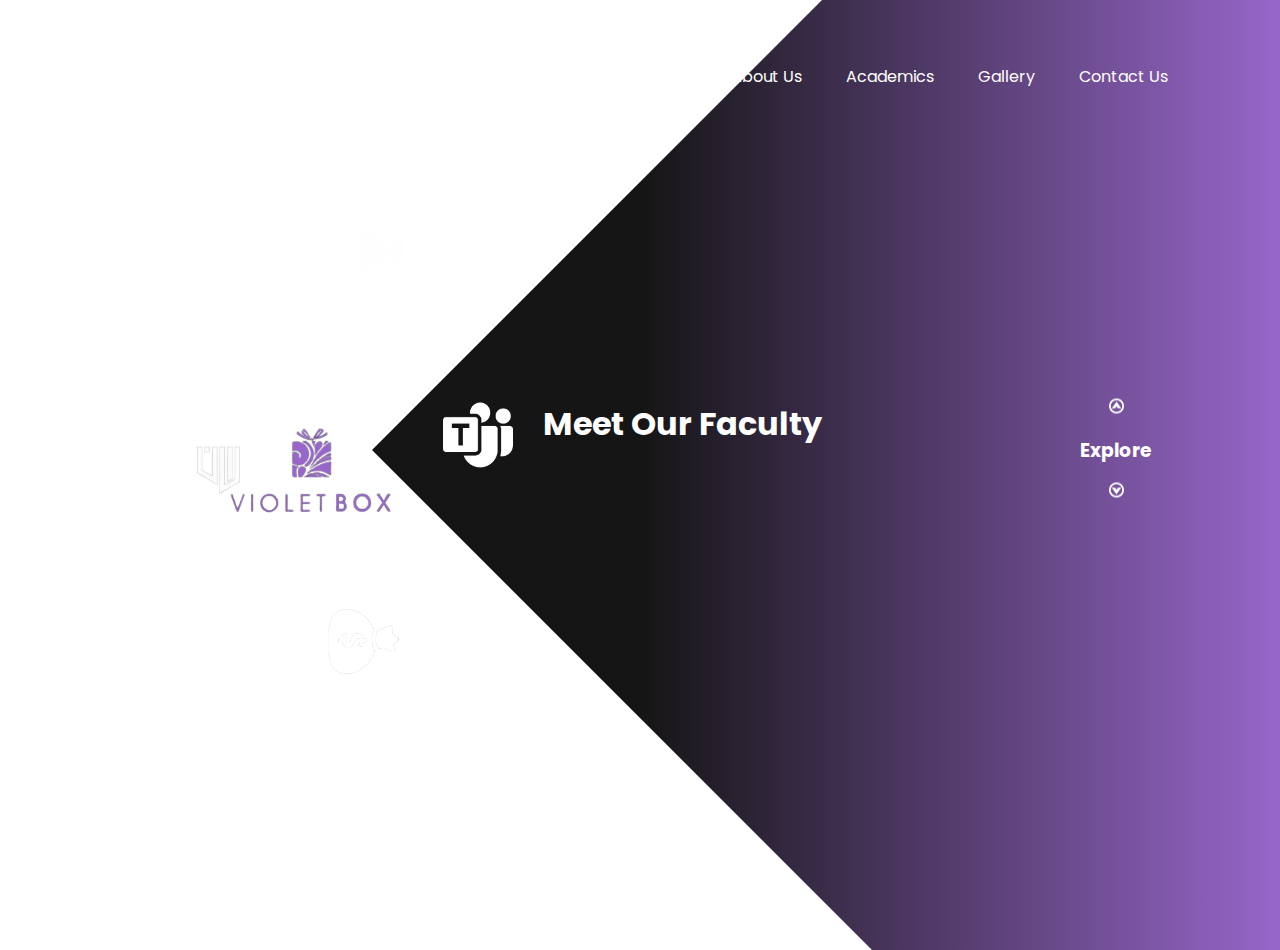
<file: index.html>
<!DOCTYPE html>
    <html lang="en">
    <head>
        <title> About Us</title>
        <link rel="stylesheet" href="styles.css">
        <meta charset="UTF-8">
        <meta name="viewport" content="width=device-width, initial-scale=1.0">
    </head>
    <body>
        <header>
            <a href="#" id="logo"><img src="images/logoclear.png"></a>
            <ul>
                <li><a href='para.html'>Home</a></li>
                <li><a href='index.html'>About Us</a></li>
                <li><a href='academics.html'>Academics</a></li>
                <li><a href='gallery.html'>Gallery</a></li>
                <li><a href='contactus.html'>Contact Us</a></li>
            </ul>
        </header>

            <div class ="information">
                <div class="overlay"></div>
                <img src="images/logoclear.png" class="violet">
                <div id="circle">
                    <div class="feature one">
                        <img src="images/meet.png">
                        <div>
                            <h1>Meet Our Faculty</h1>
                        </div>
                    </div>
                    <div class="feature two">
                        <img src="images/achiv.png">
                        <div>
                            <h1>Achivements</h1>
                        </div>
                    </div>
                    <div class="feature three">
                        <img src="images/infra.png">
                        <div>
                            <h1>Infrastructure</h1>
                        </div>
                    </div>
                    <div class="feature four">
                        <img src="images/fee.png">
                        <div>
                            <h1>Fee Structure</h1>
                        </div>
                    </div>
                </div>

            </div>
            <div class="controls">
                <img src="images/arrow.png" id="upBtn">
                <h3>Explore</h3>
                <img src="images/arrow.png" id="doBtn">
            </div>

        </div>

        <script>
            var circle=document.getElementById("circle");
            var upBtn=document.getElementById("upBtn");
            var doBtn=document.getElementById("doBtn");

            var rotateValue=circle.style.transform;
            var rotateSum;

            upBtn.onclick=function()
            {
                rotateSum=rotateValue +"rotate(-90deg)";
                circle.style.transform = rotateSum;
                rotateValue=rotateSum; 
            }

            doBtn.onclick=function()
            {
                rotateSum=rotateValue +"rotate(90deg)";
                circle.style.transform = rotateSum;
                rotateValue=rotateSum; 
            }

        </script>
    </body>
    </html>
</file>
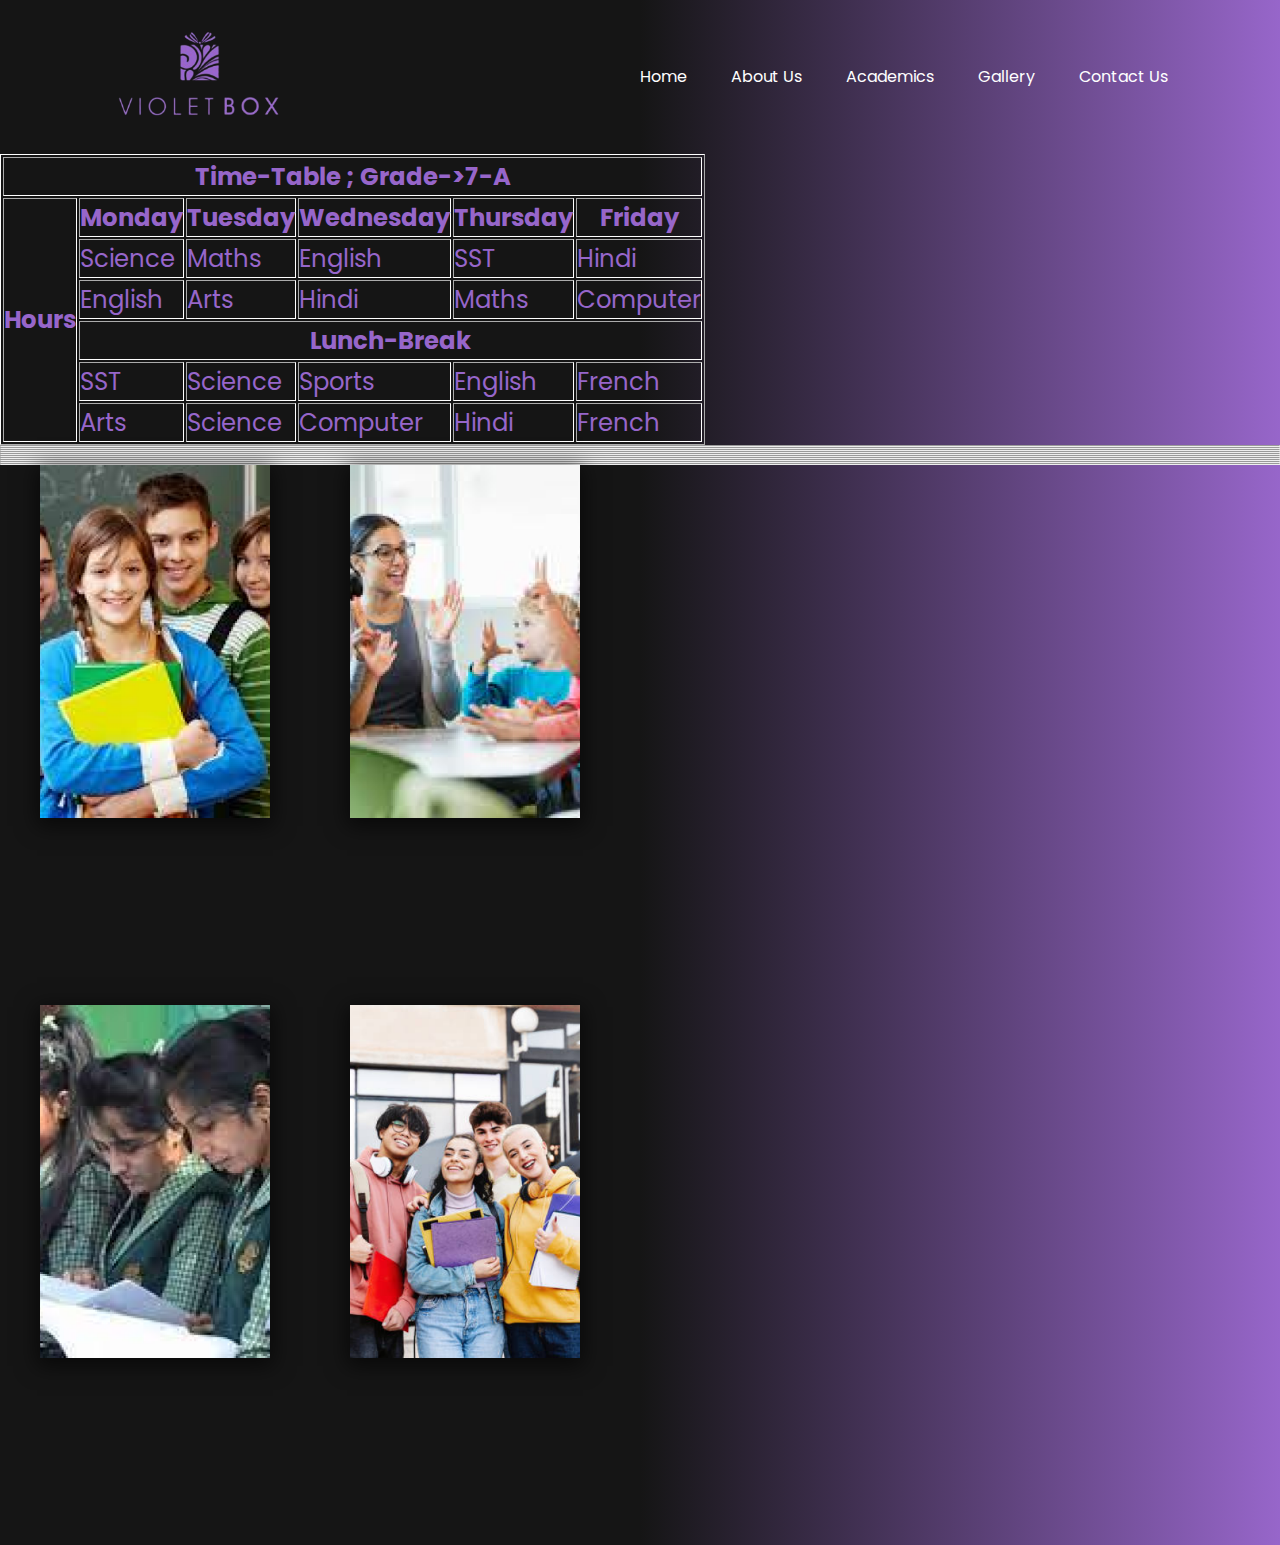
<file: academics.html>
<!DOCTYPE html>
<html lang="en">
<head>
    <meta charset="UTF-8">
    <meta name="viewport" content="width=device-width, initial-scale=1.0">
    <title>Academics</title>
    <link rel="stylesheet" type="text/css" href="stylea.css">
</head>
<body>
    <header>
        <a href="#" id="logo"><img src="images/logoclear.png"></a>
        <ul>
            <li><a href='para.html'>Home</a></li>
            <li><a href='index.html'>About Us</a></li>
            <li><a href='academics.html'>Academics</a></li>
            <li><a href='gallery.html'>Gallery</a></li>
            <li><a href='contactus.html'>Contact Us</a></li>
        </ul>
    </header>
    <table border="1" align="center">
        <tr>
            <th colspan="6"> Time-Table ; Grade->7-A</th>
        </tr>
        <tr>
            <th rowspan="6"> Hours </th>
            <th> Monday</th>
            <th>Tuesday</th>
            <th>Wednesday</th>
            <th>Thursday</th>
            <th>Friday</th>
            <tr>
                <td>Science</td>
                <td>Maths</td>
                <td>English</td>
                <td>SST</td>
                <td>Hindi</td>
            </tr>
            <tr>
                <td>English</td>
                <td>Arts</td>
                <td>Hindi</td>
                <td>Maths</td>
                <td>Computer</td>
            </tr>
            <tr>
                <th colspan="6"> Lunch-Break</th>
            </tr>
            <tr>
                <td>SST</td>
                <td>Science</td>
                <td>Sports</td>
                <td>English</td>
                <td>French</td>
            </tr>
            <tr>
                <td>Arts</td>
                <td>Science</td>
                <td>Computer</td>
                <td>Hindi</td>
                <td>French</td>
            </tr>
        </tr>
    </table>
    <hr>
    <hr>
    <hr>
    <hr>
    <hr>
    <hr>
    <hr>
    <hr>
    <hr>
    <hr>
    <div class="hero-container">
        <div class="main-container">
          <div class="poster-container">
            <a href="#"><img src="images/image 5.png" class="poster" align="right"></a>
          </div>
          <div class="ticket-container">
            <div class="ticket__content">
              <h4 class="ticket__movie-title">CBSE BORD MATERIAL</h4>
              <p class="ticket__movie-slogan">
                GET THE MATERIAL HERE
              </p>
              <p class="ticket__current-price">GRADE(1-12)</p>
              <p class="ticket__old-price"></p>
              <button class="ticket__buy-btn">DOWNLOAD NOW</button>
            </div>
          </div>
        </div>
        <div class="main-container">
            <div class="poster-container">
              <a href="#"><img src="images/image 6.png" class="poster" /></a>
            </div>
            <div class="ticket-container">
              <div class="ticket__content">
                <h4 class="ticket__movie-title">NURSERY</h4>
                <p class="ticket__movie-slogan">GET THE MATERIAL HERE</p>
                <p class="ticket__current-price">(UKG,LKG,SKG)</p>
                <p class="ticket__old-price"></p>
                <button class="ticket__buy-btn">DOWNLOAD NOW</button>
              </div>
            </div>
          </div>
        </div>
    <div class="state-container">
        <div class="main-container">
          <div class="poster-container">
            <a href="#"><img src="images/image 7.png" class="poster" align="right"></a>
          </div>
          <div class="ticket-container">
            <div class="ticket__content">
              <h4 class="ticket__movie-title">STATE BORD MATERIAL</h4>
              <p class="ticket__movie-slogan">
                GET THE MATERIAL HERE
              </p>
              <p class="ticket__current-price">GRADE(8-12)</p>
              <p class="ticket__old-price"></p>
              <button class="ticket__buy-btn">DOWNLOAD NOW</button>
            </div>
          </div>
        </div>
    
        <div class="main-container">
          <div class="poster-container">
            <a href="#"><img src="images/image 3.png" class="poster" /></a>
          </div>
          <div class="ticket-container">
            <div class="ticket__content">
              <h4 class="ticket__movie-title">INTERNATIONAL-BOARD</h4>
              <p class="ticket__movie-slogan">GET THE MATERIAL HERE</p>
              <p class="ticket__current-price">GRADE(5-12)</p>
              <p class="ticket__old-price"></p>
              <button class="ticket__buy-btn">DOWNLOAD NOW</button>
            </div>
          </div>
        </div>
      </div>
    
</body>
</html>
</file>
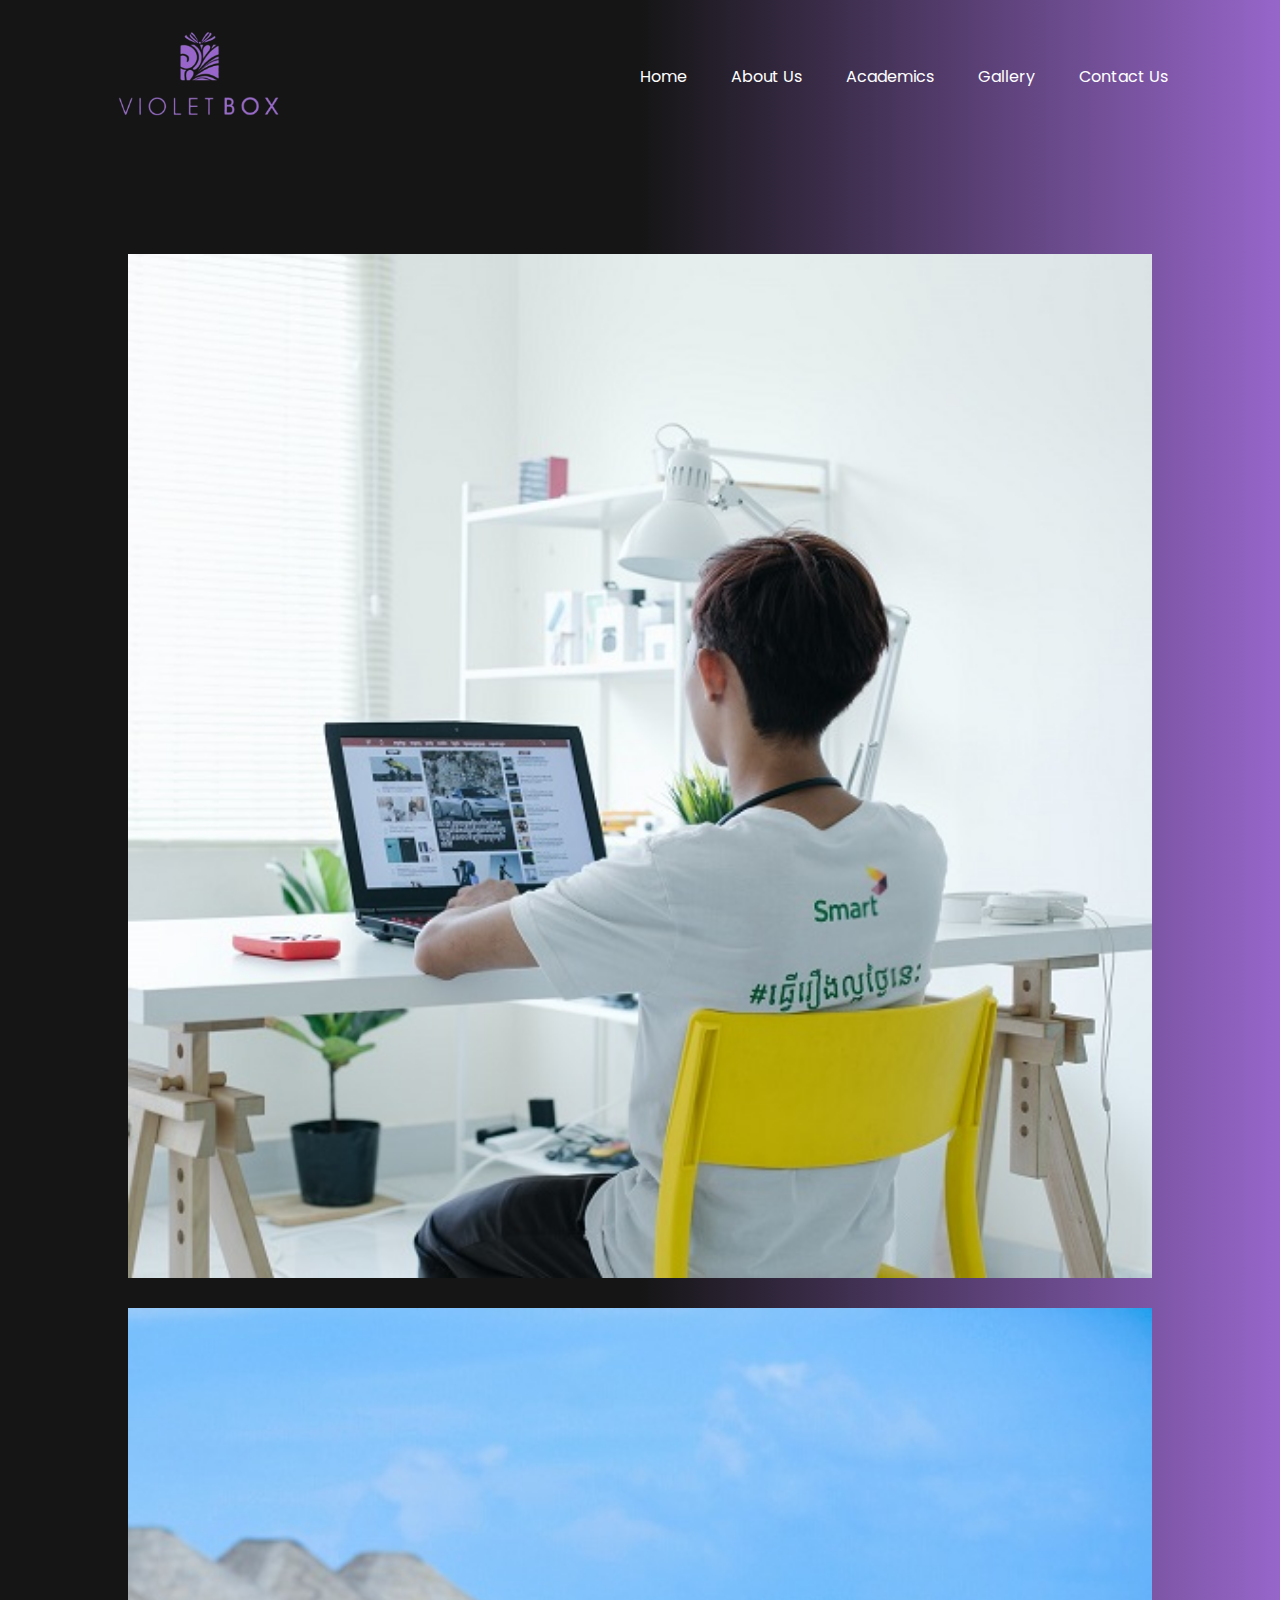
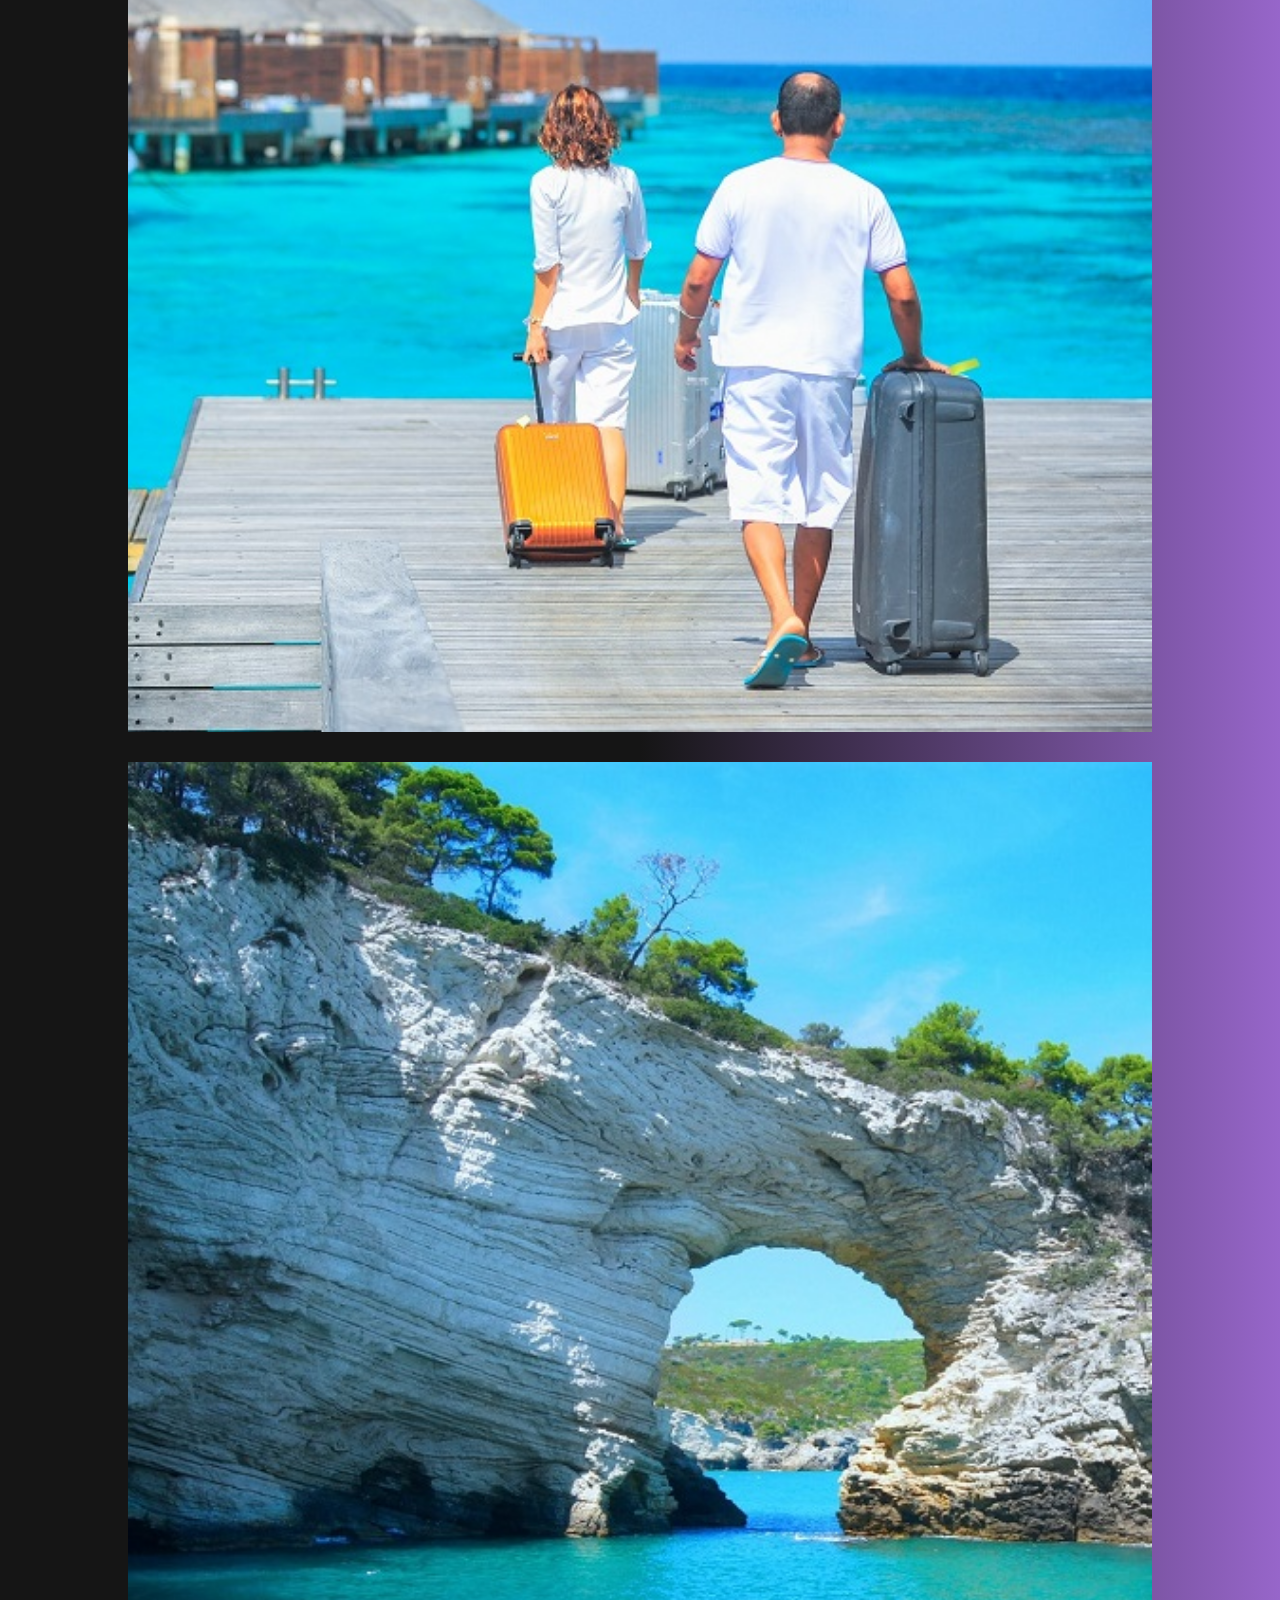
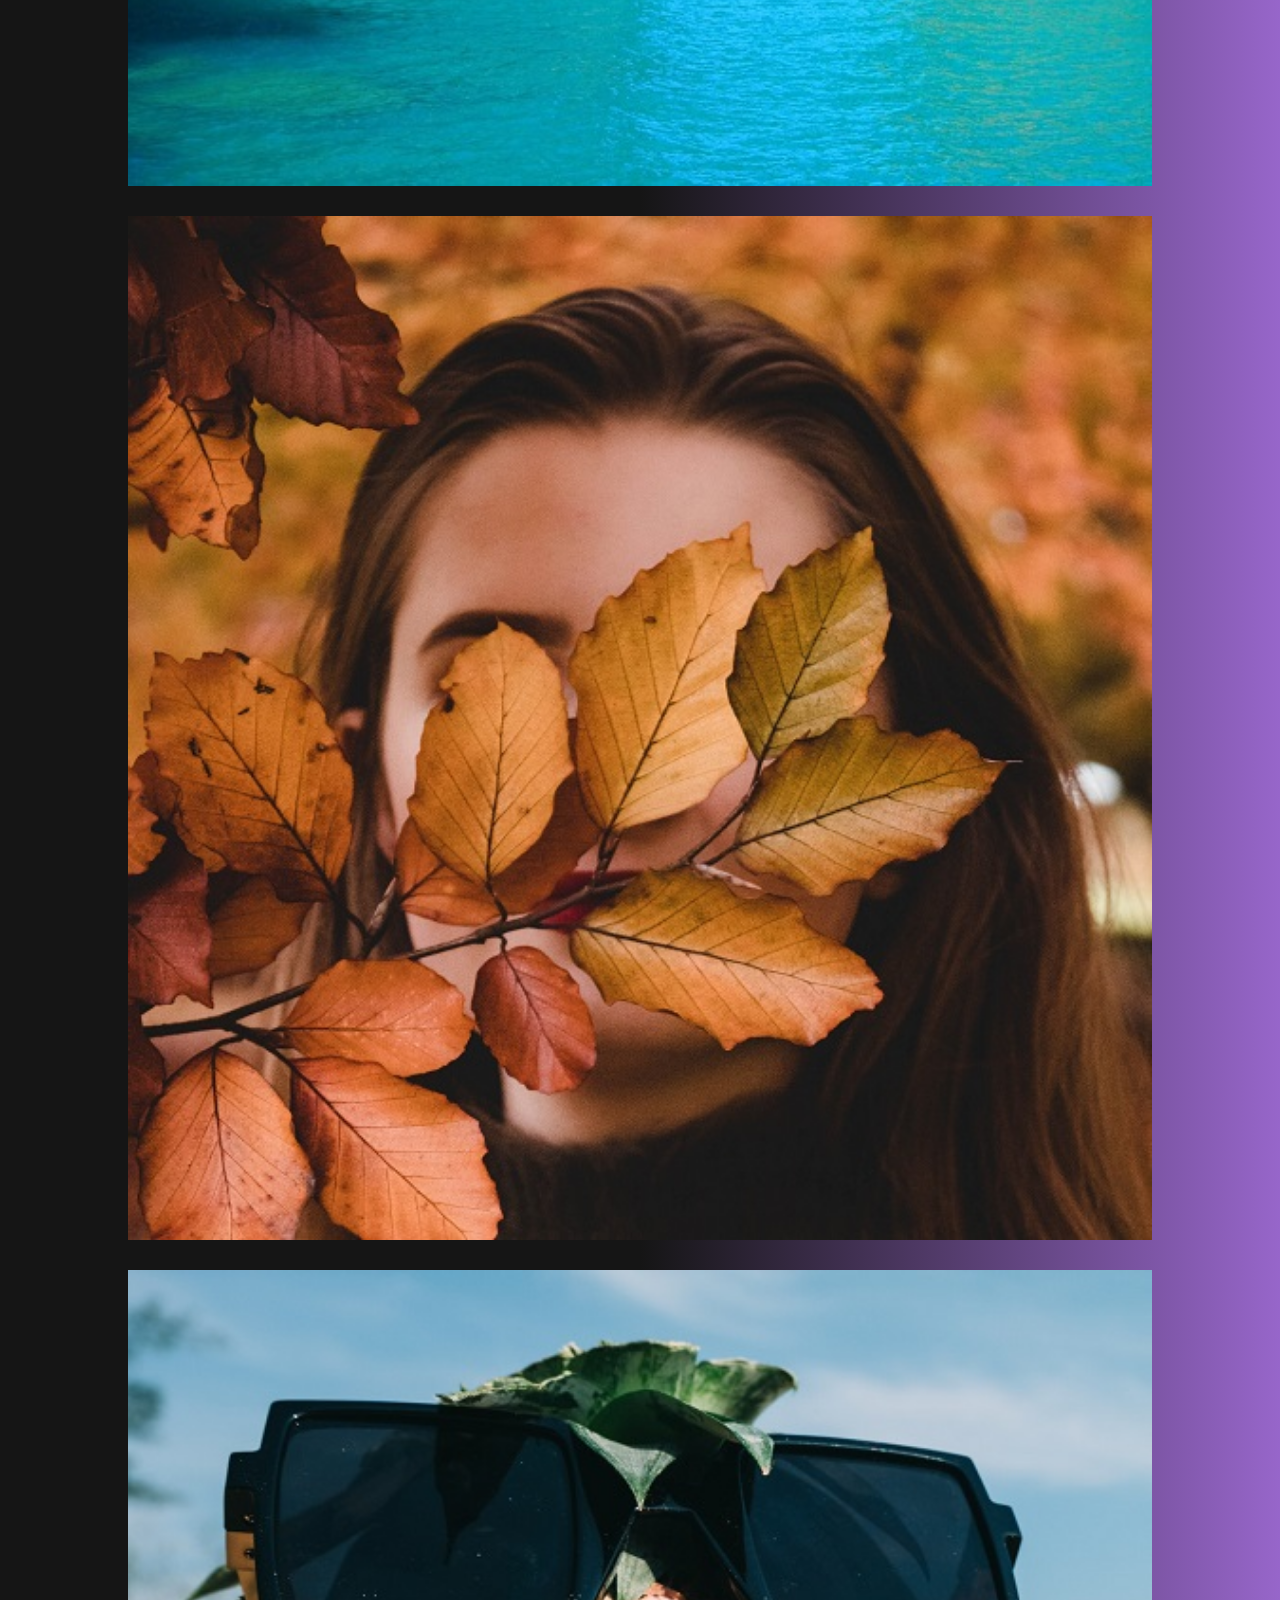
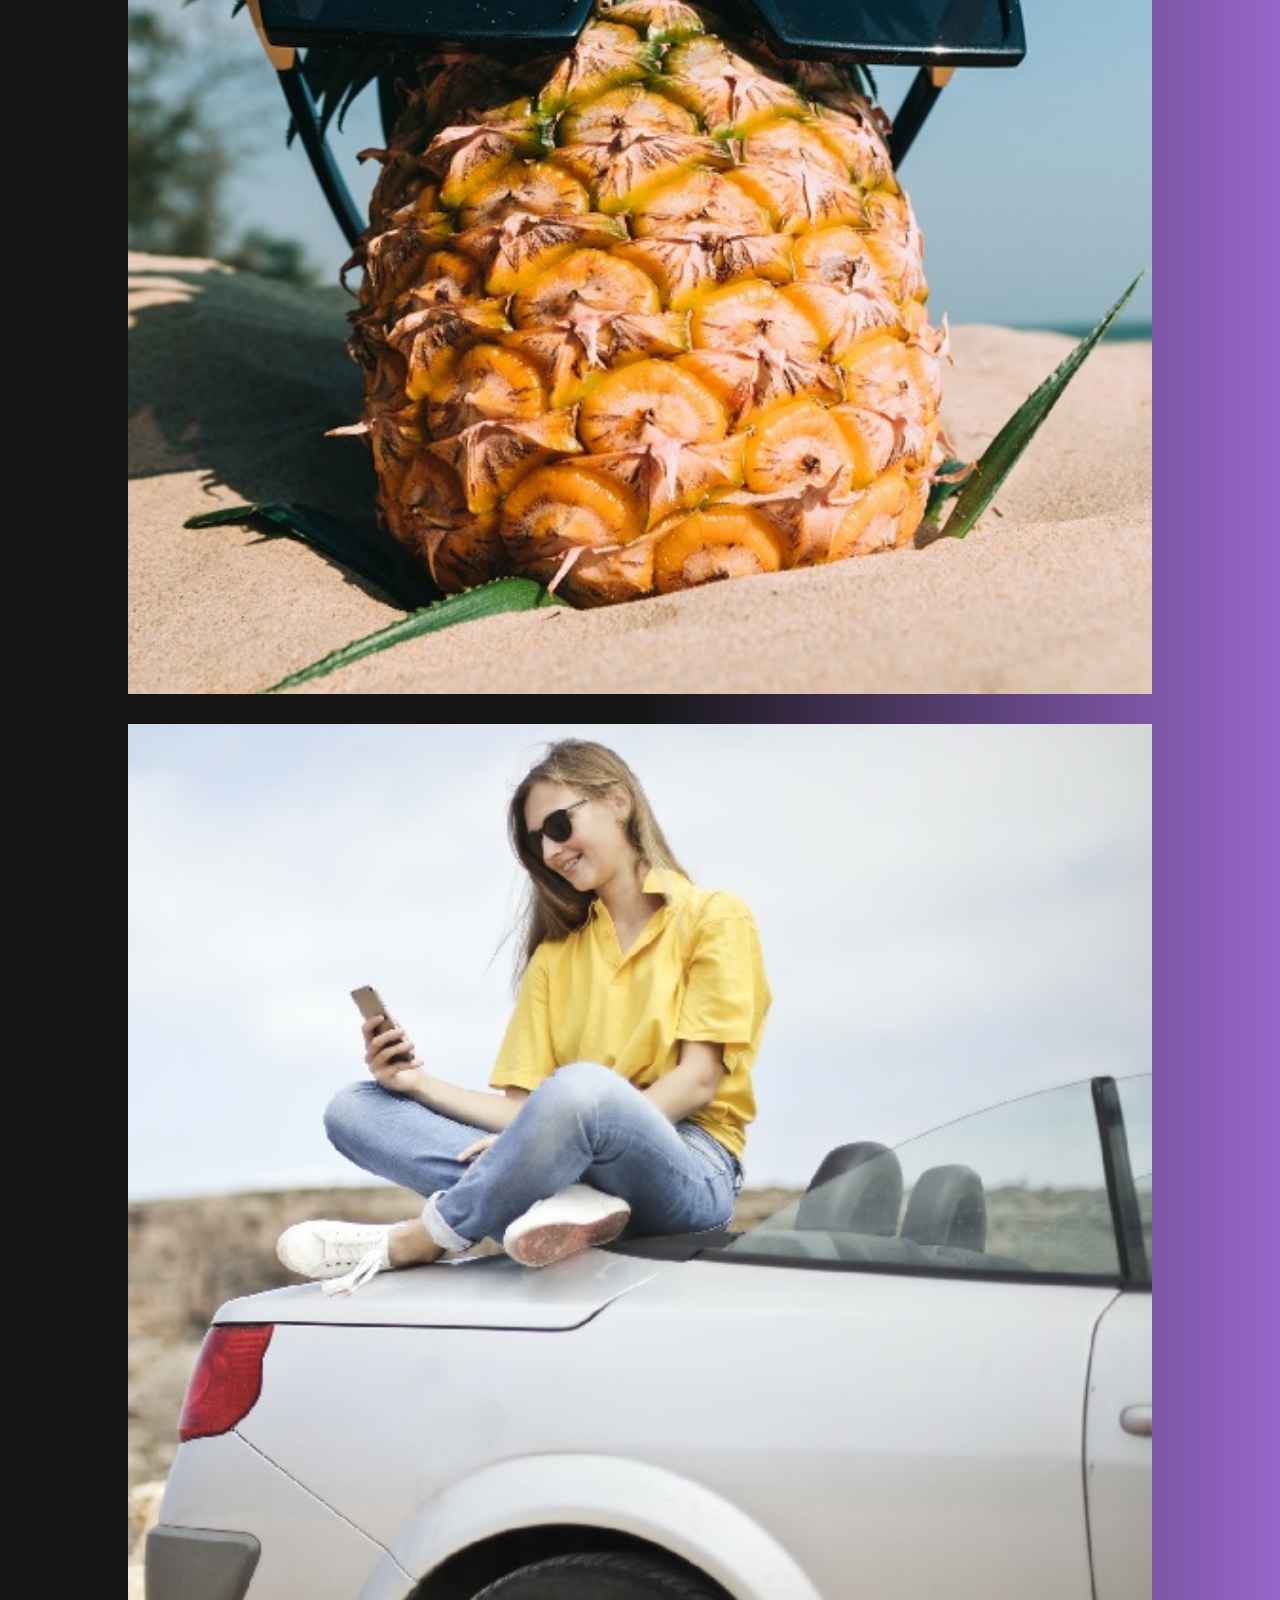
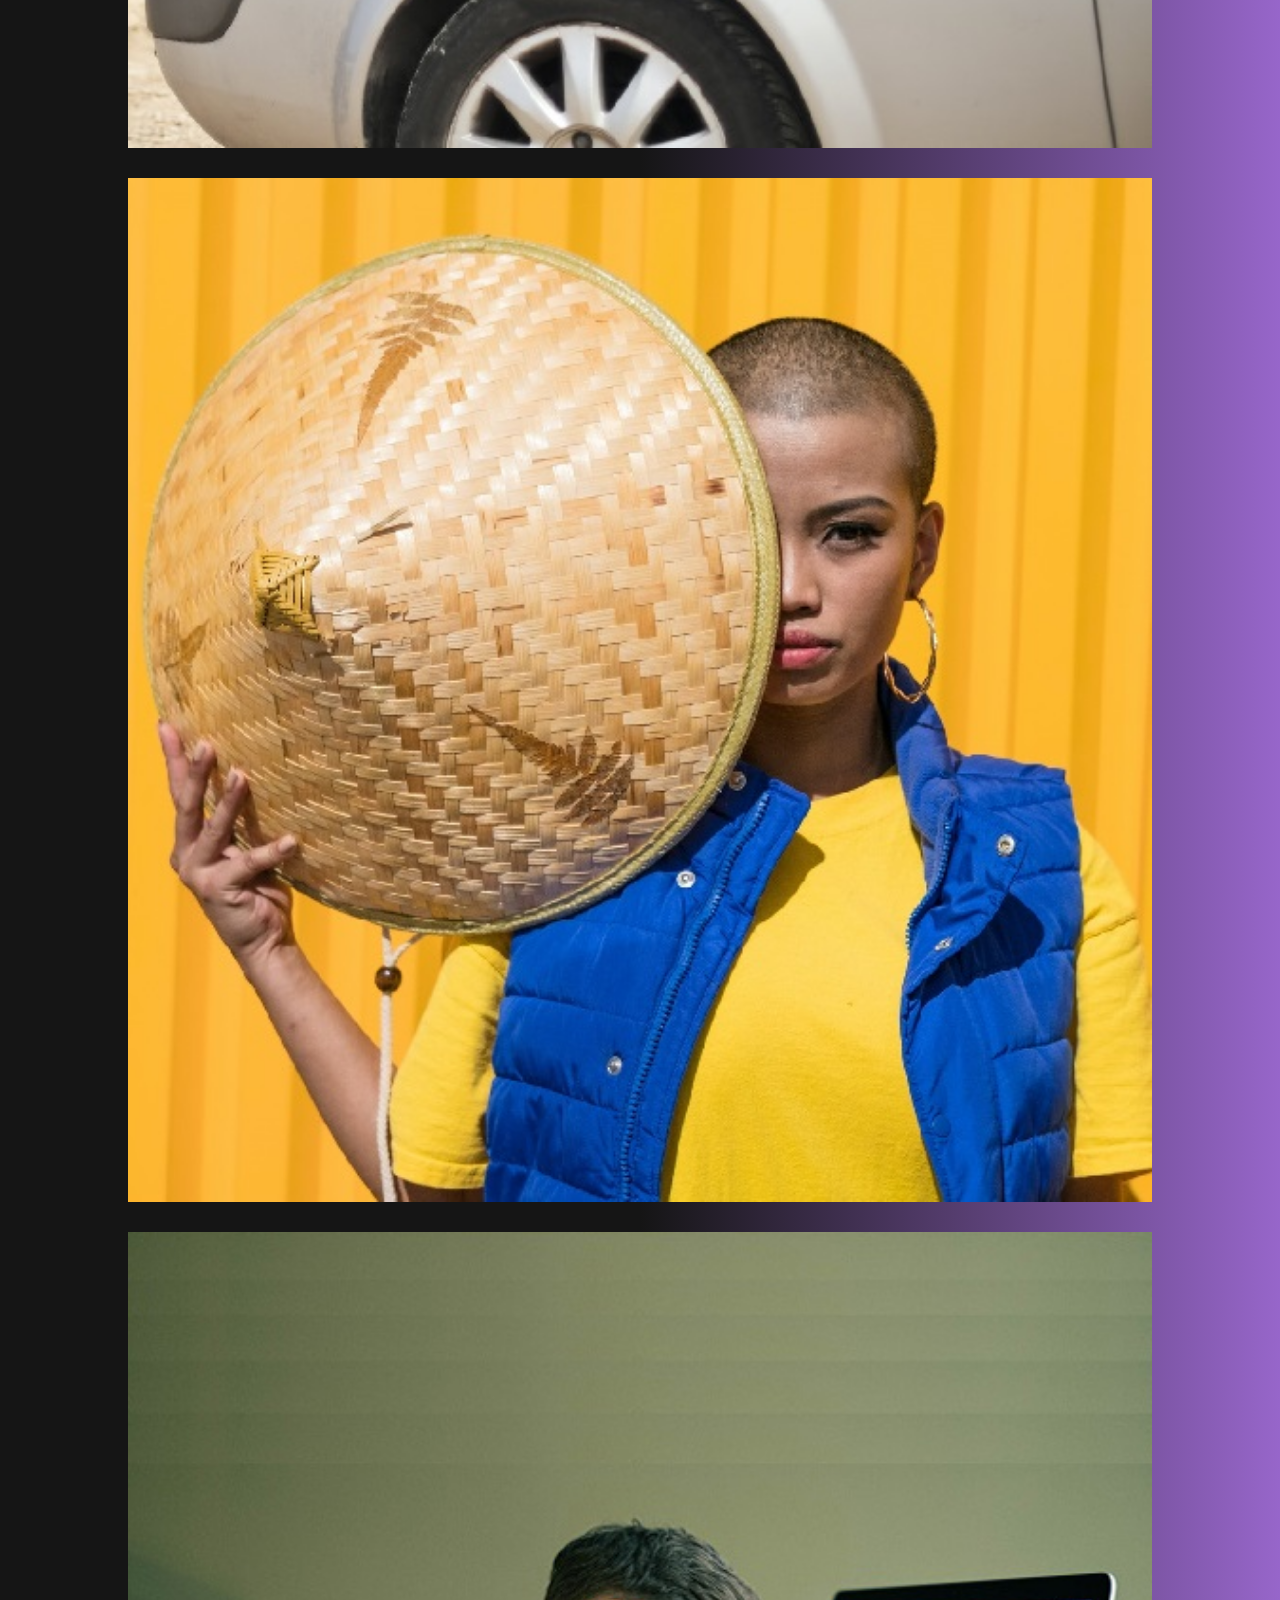
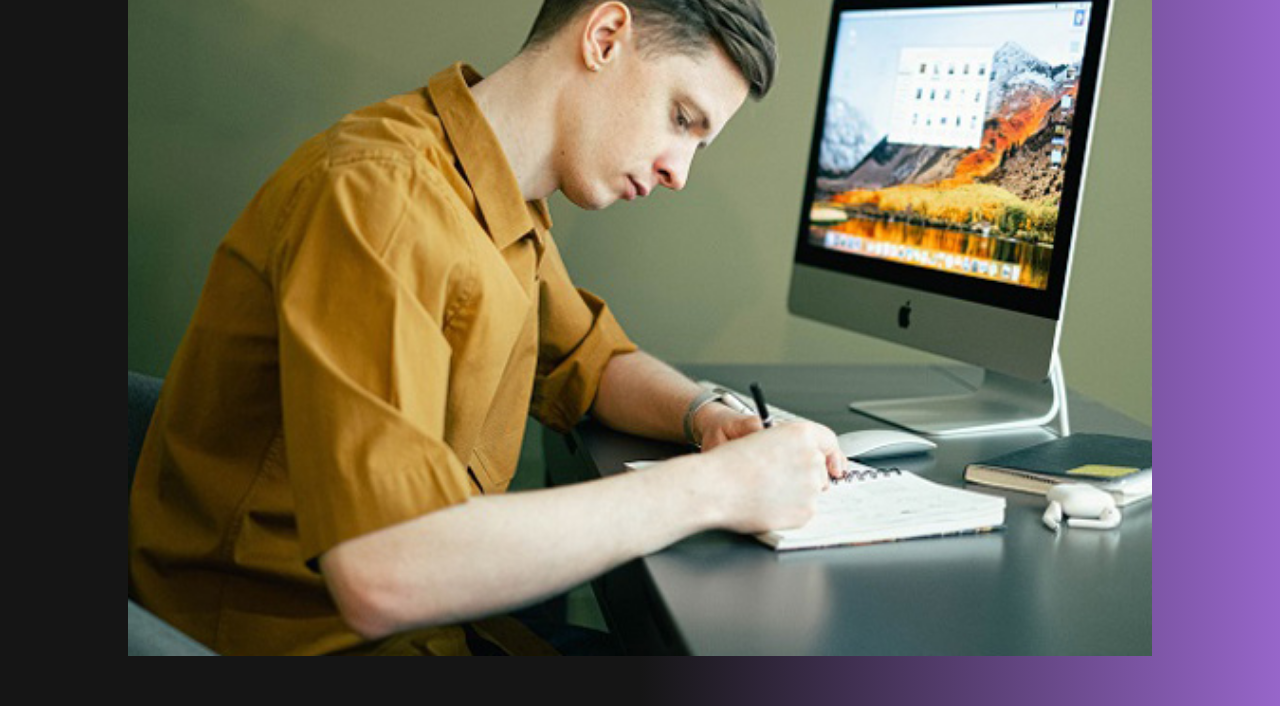
<file: gallery.html>
<!DOCTYPE html>
<html lang="en">
<head>
    <meta charset="UTF-8">
    <meta name="viewport" content="width=device-width, initial-scale=1.0">
    <link rel="stylesheet" type="text/css" href="styleg.css">
    <title>Gallery</title>
</head>
<body>
    <header>
        <a href="#" id="logo"><img src="images/logoclear.png"></a>
        <ul>
            <li><a href='para.html'>Home</a></li>
            <li><a href='index.html'>About Us</a></li>
            <li><a href='academics.html'>Academics</a></li>
            <li><a href='gallery.html'>Gallery</a></li>
            <li><a href='contactus.html'>Contact Us</a></li>
        </ul>
    </header>
    <div class="img-gallery">
        <img src="images/img1.jpg">
        <img src="images/img2.jpg">
        <img src="images/img3.jpg">
        <img src="images/img4.jpg">
        <img src="images/img5.jpg">
        <img src="images/img6.jpg">
        <img src="images/img7.jpg">
        <img src="images/img8.jpg">
    </div>
    
</body>
</html>
</file>
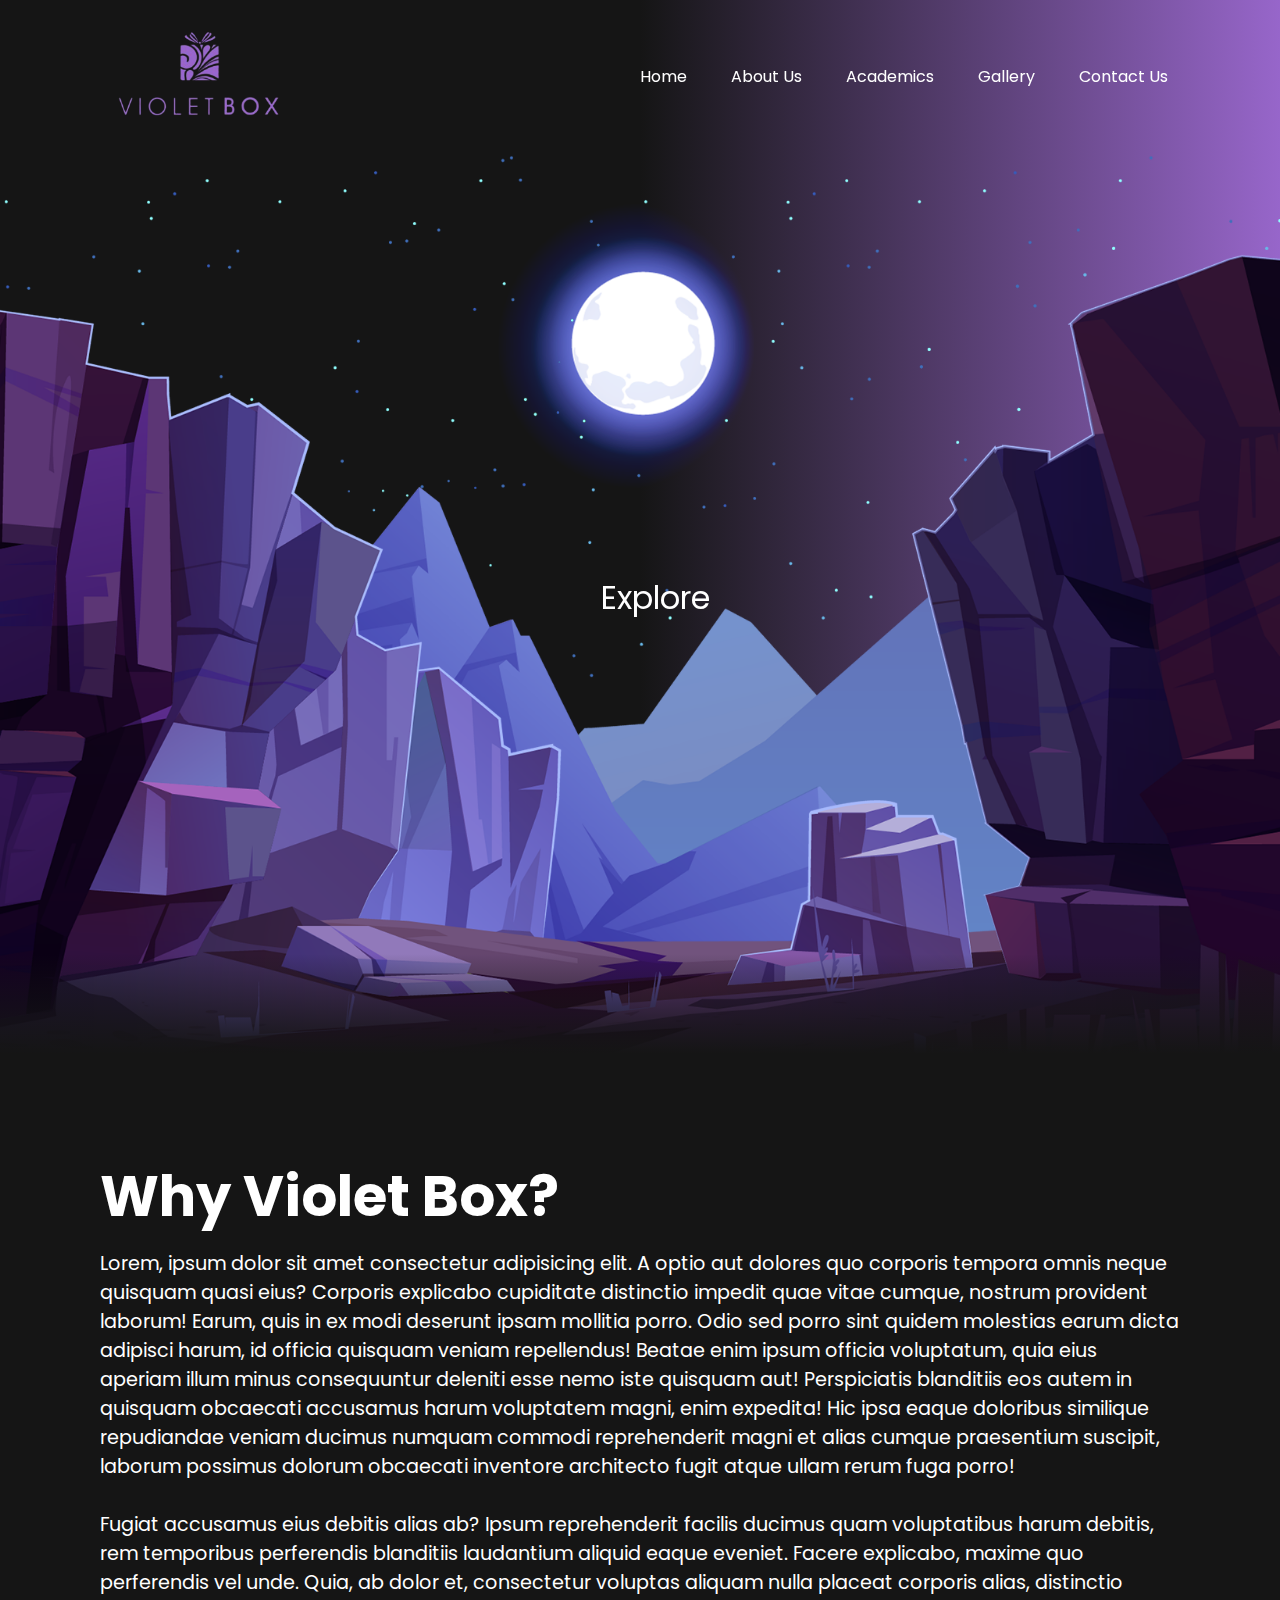
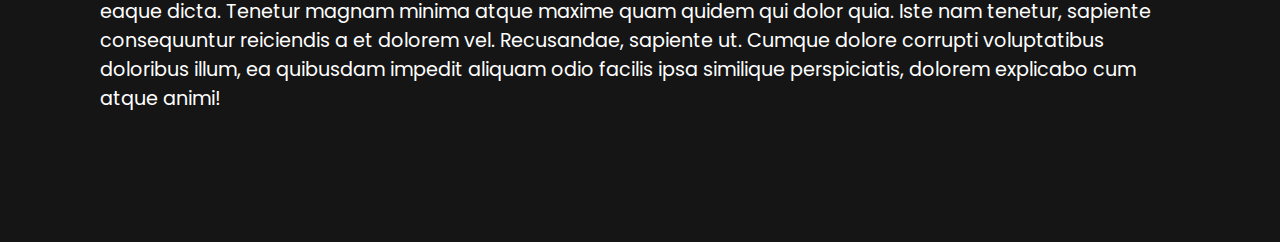
<file: para.html>
<!DOCTYPE html>
<html lang="en">

<head>
    <meta charset="UTF-8">
    <meta name="viewport" content="width=device-width, initial-scale=1.0">
    <title>Home</title>
    <link rel="stylesheet" type="text/css" href="style.css">
</head>

<body>
    <header>
        <a href="#" id="logo"><img src="images/logoclear.png"></a>
        <ul>
            <li><a href='para.html'>Home</a></li>
            <li><a href='index.html'>About Us</a></li>
            <li><a href='academics.html'>Academics</a></li>
            <li><a href='gallery.html'>Gallery</a></li>
            <li><a href='contactus.html'>Contact Us</a></li>
        </ul>
    </header>
    <section>
        <img src="images/stars.png" id="stars">
        <img src="images/moon.png" id="moon">
        <img src="images/mountains_behind.png" id="mountains_behind">
        <h2 id="text">VIOLET BOX</h2>
        <a href="#sec" id="btn">Explore</a>
        <img src="images/mountains_front.png" id="mountains_front">
    </section>
    <div class="sec" id="sec">
        <h2>Why Violet Box?</h2>
        <p>Lorem, ipsum dolor sit amet consectetur adipisicing elit. A optio aut dolores quo corporis tempora omnis
            neque quisquam quasi eius? Corporis explicabo cupiditate distinctio impedit quae vitae cumque, nostrum
            provident laborum! Earum, quis in ex modi deserunt ipsam mollitia porro. Odio sed porro sint quidem
            molestias earum dicta adipisci harum, id officia quisquam veniam repellendus! Beatae enim ipsum officia
            voluptatum, quia eius aperiam illum minus consequuntur deleniti esse nemo iste quisquam aut! Perspiciatis
            blanditiis eos autem in quisquam obcaecati accusamus harum voluptatem magni, enim expedita! Hic ipsa eaque
            doloribus similique repudiandae veniam ducimus numquam commodi reprehenderit magni et alias cumque
            praesentium suscipit, laborum possimus dolorum obcaecati inventore architecto fugit atque ullam rerum fuga
            porro!<br><br> Fugiat accusamus eius debitis alias ab? Ipsum reprehenderit facilis ducimus quam voluptatibus harum
            debitis, rem temporibus perferendis blanditiis laudantium aliquid eaque eveniet. Facere explicabo, maxime
            quo perferendis vel unde. Quia, ab dolor et, consectetur voluptas aliquam nulla placeat corporis alias,
            distinctio eaque dicta. Tenetur magnam minima atque maxime quam quidem qui dolor quia. Iste nam tenetur,
            sapiente consequuntur reiciendis a et dolorem vel. Recusandae, sapiente ut. Cumque dolore corrupti
            voluptatibus doloribus illum, ea quibusdam impedit aliquam odio facilis ipsa similique perspiciatis, dolorem
            explicabo cum atque animi!<br><br></p>
    </div>
    <script>
        let stars=document.getElementById('stars');
        let moon=document.getElementById('moon');
        let mountains_behind=document.getElementById('mountains_behind');
        let text=document.getElementById('text');
        let btn=document.getElementById('btn');
        let mountains_front=document.getElementById('mountains_front');
        let header=document.querySelector('header');

        window.addEventListener('scroll',function(){
            let value=window.scrollY;
            stars.style.left = value *0.25 + 'px';
            moon.style.top = value *1.05 + 'px';
            mountains_behind.style.top = value *0.5 + 'px';
            mountains_front.style.top = value *0 + 'px';
            text.style.marginRight = value *3.3 + 'px';           
            btn.style.marginTop = value *1.5 + 'px';           
            header.style.top = value *0.5 + 'px';           

        })
    </script>
</body>

</html>
</file>
<file: styles.css>
@import url('https://fonts.googleapis.com/css?family=Poppins:300,400,500,600,700,800,900&display=swap');
*
{
    margin: 0;
    padding: 0;
    box-sizing: border-box;
    font-family: 'Poppins',sans-serif;
    scroll-behavior: smooth;
}
body
{
    min-height: 100vh;
    overflow-x: hidden;
    background: linear-gradient(to right,#151515,#151515,#9766CA);
}
#logo{
    flex-basis: 20%;
}
#logo img{
    width: 200px;
}
header{
    top: 0;
    left: 0;
    padding: 15px 100px;
    justify-content: space-between;
    display: flex;
    z-index: 10000;
    
}
header ul
{
    display: flex;
    justify-content: center;
    align-items: center;
}
header ul li
{
    list-style: none;
    margin-left: 20px;
}
header ul li a
{
    text-decoration: none;
    padding: 0px 12px;
    color: #fff;
    border-radius: 21px;   
}
header ul li a:hover ,
header ul li a.active
{
    background: #fff;
    color: #9766CA;
}
.information{
    width: 1000px;
    height: 1000px;
    position: absolute;
    top: 50%;
    left: -10%;
    transform: translateY(-50%);
}
#circle{
    width: 1000px;
    height: 1000px;
    position: absolute;
    top: 0;
    left: 0;
    border-radius: 50%;
    transform: rotate(0deg);
    transition: 1s;
}
.feature img{
    width: 70px;
}
.feature{
    position: absolute;
    display: flex;
    color: #fff;
}
.feature div{
    margin-left: 30px;
}
.one{
    top: 450px;
    right: 50px;
}
.two{
    top:150px;
    left: 350px;
    transform: rotate(-90deg);
}
.three{
    bottom: 450px;
    left: 50px;
    transform: rotate(-180deg);
}
.four{
    bottom: 150px;
    right: 350px;
    transform: rotate(-270deg);
}
.violet{
    width: 200px;
    position: absolute;
    top: 52%;
    left: 34%;
    transform: translateY(-50%);
    z-index: 100000;
}
.controls{
    position:absolute;
    right: 10%;
    top:50%;
    transform: translateY(-50%);
    text-align: center;
}
.controls h3{
    margin: 15px 0;
    color: #fff;
}
#upBtn{
    width: 15px;
    cursor: pointer;
}
#doBtn{
    width: 15px;
    cursor: pointer;
    transform: rotate(180deg);
}
.overlay{
    width: 0;
    height: 0;
    border-top:500px solid #fff;
    border-right:500px solid transparent;
    border-bottom:500px solid #fff;
    border-left:500px solid #fff;
    position: absolute;
    left: 0;
    top: 0;

}
</file>
<file: stylea.css>
@import url('https://fonts.googleapis.com/css?family=Poppins:300,400,500,600,700,800,900&display=swap');
*
{
    margin: 0;
    padding: 0;
    box-sizing: border-box;
    font-family: 'Poppins',sans-serif;
    scroll-behavior: smooth;
}
body
{
    min-height: 100vh;
    overflow-x: hidden;
    background: linear-gradient(to right,#151515,#151515,#9766CA);
}
#logo{
    flex-basis: 20%;
}
#logo img{
    width: 200px;
}
header{
    top: 0;
    left: 0;
    padding: 15px 100px;
    justify-content: space-between;
    display: flex;
    z-index: 10000;
    
}
header ul
{
    display: flex;
    justify-content: center;
    align-items: center;
}
header ul li
{
    list-style: none;
    margin-left: 20px;
}
header ul li a
{
    text-decoration: none;
    padding: 0px 12px;
    color: #fff;
    border-radius: 21px;   
}
header ul li a:hover ,
header ul li a.active
{
    background: #fff;
    color: #9766CA;
}
table
{
    border-color: #fff;
    font-size: 1.9vw ;
    color: #9766CA;
}
.hero-container {
  margin: auto;
  display: flex;
}
.state-container {
  margin: auto;
  display: flex;
}

.main-container {
  width: 270px;
  height: 540px;
  position: relative;
  margin: 0 20px;
}

.poster-container {
  width: 230px;
  position: absolute;
  top: 0;
  left: 20px;
  z-index: 9999;
}

.poster {
  width: 100%;
  box-shadow: 0 5px 20px 3px rgba(0, 0, 0, 0.6);
}

.ticket-container {
  background: #fff;
  width: 270px;
  height: 520px;
  display: flex;
  flex-direction: column;
  align-items: center;
  border-radius: 5px;
  position: absolute;
  top: 20px;
  box-shadow: 0 5px 20px 3px rgba(0, 0, 0, 0.6);
  opacity: 0;
}

.main-container:hover .ticket-container {
  opacity: 1;
  animation: bounceIn 0.6s linear;
}

@keyframes bounceIn {
  0%,
  20%,
  40%,
  60%,
  80%,
  to {
    -webkit-animation-timing-function: cubic-bezier(0.215, 0.61, 0.355, 1);
    animation-timing-function: cubic-bezier(0.215, 0.61, 0.355, 1);
  }
  0% {
    opacity: 0;
    -webkit-transform: scale3d(0.3, 0.3, 0.3);
    transform: scale3d(0.3, 0.3, 0.3);
  }
  20% {
    -webkit-transform: scale3d(1.03, 1.03, 1.03);
    transform: scale3d(1.03, 1.03, 1.03);
  }
  40% {
    -webkit-transform: scale3d(0.9, 0.9, 0.9);
    transform: scale3d(0.9, 0.9, 0.9);
  }
  60% {
    opacity: 1;
    -webkit-transform: scale3d(1.01, 1.01, 1.01);
    transform: scale3d(1.01, 1.01, 1.01);
  }
  80% {
    -webkit-transform: scale3d(0.97, 0.97, 0.97);
    transform: scale3d(0.97, 0.97, 0.97);
  }
  to {
    opacity: 1;
    -webkit-transform: scaleX(1);
    transform: scaleX(1);
  }
}

@keyframes bounce {
  50% {
    opacity: 1;
    transform: scale(1.1);
  }

  100% {
    opacity: 1;
    transform: scale(1);
  }
} 

.ticket__content {
  width: 100%;
  position: absolute;
  bottom: 0;
  text-align: center;
}

.ticket__movie-title {
  text-transform: uppercase;
  margin-bottom: 5px;
}

.ticket__movie-slogan {
  color: #999;
  font-size: 0.9rem;
  margin-bottom: 20px;
}

.ticket__current-price {
  color: #69c982;
  font-size: 1.4rem;
  font-weight: bold;
}

.ticket__old-price {
  color: #999;
  text-decoration: line-through;
  margin-bottom: 10px;
}

.ticket__buy-btn {
  cursor: pointer;
  width: 100%;
  background: #2f2f2f;
  color: white;
  padding: 15px 0;
  font-size: 1rem;
  font-weight: bold;
  text-transform: uppercase;
  border: 0;
  border-bottom-left-radius: 5px;
  border-bottom-right-radius: 5px;
}
</file>
<file: styleg.css>
@import url('https://fonts.googleapis.com/css?family=Poppins:300,400,500,600,700,800,900&display=swap');
*
{
    margin: 0;
    padding: 0;
    box-sizing: border-box;
    font-family: 'Poppins',sans-serif;
    scroll-behavior: smooth;
}
body
{
    min-height: 100vh;
    overflow-x: hidden;
    background: linear-gradient(to right,#151515,#151515,#9766CA);
}
#logo{
    flex-basis: 20%;
}
#logo img{
    width: 200px;
}
header{
    top: 0;
    left: 0;
    padding: 15px 100px;
    justify-content: space-between;
    display: flex;
    z-index: 10000;
    
}
header ul
{
    display: flex;
    justify-content: center;
    align-items: center;
}
header ul li
{
    list-style: none;
    margin-left: 20px;
}
header ul li a
{
    text-decoration: none;
    padding: 0px 12px;
    color: #fff;
    border-radius: 21px;   
}
header ul li a:hover ,
header ul li a.active
{
    background: #fff;
    color: #9766CA;
}
.img-gallery{
    width: 80%;
    margin: 100px auto 50px;
    display: grid;
    grid-template-columns: repeat (auto-fit, minmax (250px, 1fr));
    grid-gap: 30px;
}
    .img-gallery img{
    width: 100%;
    cursor: pointer;
    }
    .img-gallery img:hover{
        transform: scale(0.8) rotate(-15deg);
        border-radius: 20px;
        box-shadow: 0 32px 75px rgba(68,77,136,0.2);
    }
</file>
<file: style.css>
@import url('https://fonts.googleapis.com/css?family=Poppins:300,400,500,600,700,800,900&display=swap');
*
{
    margin: 0;
    padding: 0;
    box-sizing: border-box;
    font-family: 'Poppins',sans-serif;
    scroll-behavior: smooth;
}
body
{
    min-height: 100vh;
    overflow-x: hidden;
    background: linear-gradient(to right,#151515,#151515,#9766CA);
}
#logo{
    flex-basis: 20%;
}
#logo img{
    width: 200px;
}
header{
    top: 0;
    left: 0;
    padding: 15px 100px;
    justify-content: space-between;
    display: flex;
    z-index: 10000;
    
}
header ul
{
    display: flex;
    justify-content: center;
    align-items: center;
}
header ul li
{
    list-style: none;
    margin-left: 20px;
}
header ul li a
{
    text-decoration: none;
    padding: 0px 12px;
    color: #fff;
    border-radius: 21px;   
}
header ul li a:hover ,
header ul li a.active
{
    background: #fff;
    color: #9766CA;
}
section{
   position:relative;
    width: 100%;
    height: 100vh;
    padding: 100px;
    display: flex;
    justify-content: center;
    overflow: hidden;
}
section::before
{
   content: '';
   position: absolute;
   bottom: 0;
   width: 100%;
   height: 100px;
   background: linear-gradient(to top,#151515,transparent);
   z-index:1000 ; 
}
section img
{
    position: absolute;
    top: 0;
    left: 0;
    width: 100%;
    height: 100%;
    object-fit: cover;
    pointer-events: none;
}
section img#moon
{
    mix-blend-mode:lighten;
}
section img#mountains_front
{
    z-index: 10;
}
#text
{
    padding-top: 270px;
    right: -350px;
    position:absolute;
    color: #fff;
    white-space: nowrap;
    font-size: 7vw;
    z-index: 9;
}
#btn
{
    text-decoration: none;
    display: inline-block;
    padding: 310px;
    padding-right: 280px;
    color: #fff;
    font-size: 2em;
    z-index: 9;
    transform: translateY(10px);
}
.sec{
    position: relative;
    padding: 100px;
    background: #151515;
}
.sec h2
{
    font-size: 3.5em;
    margin-bottom: 10px;
    color: #fff;
}
.sec p
{
    font-size: 1.2em;
    color: #fff;
}
</file>
